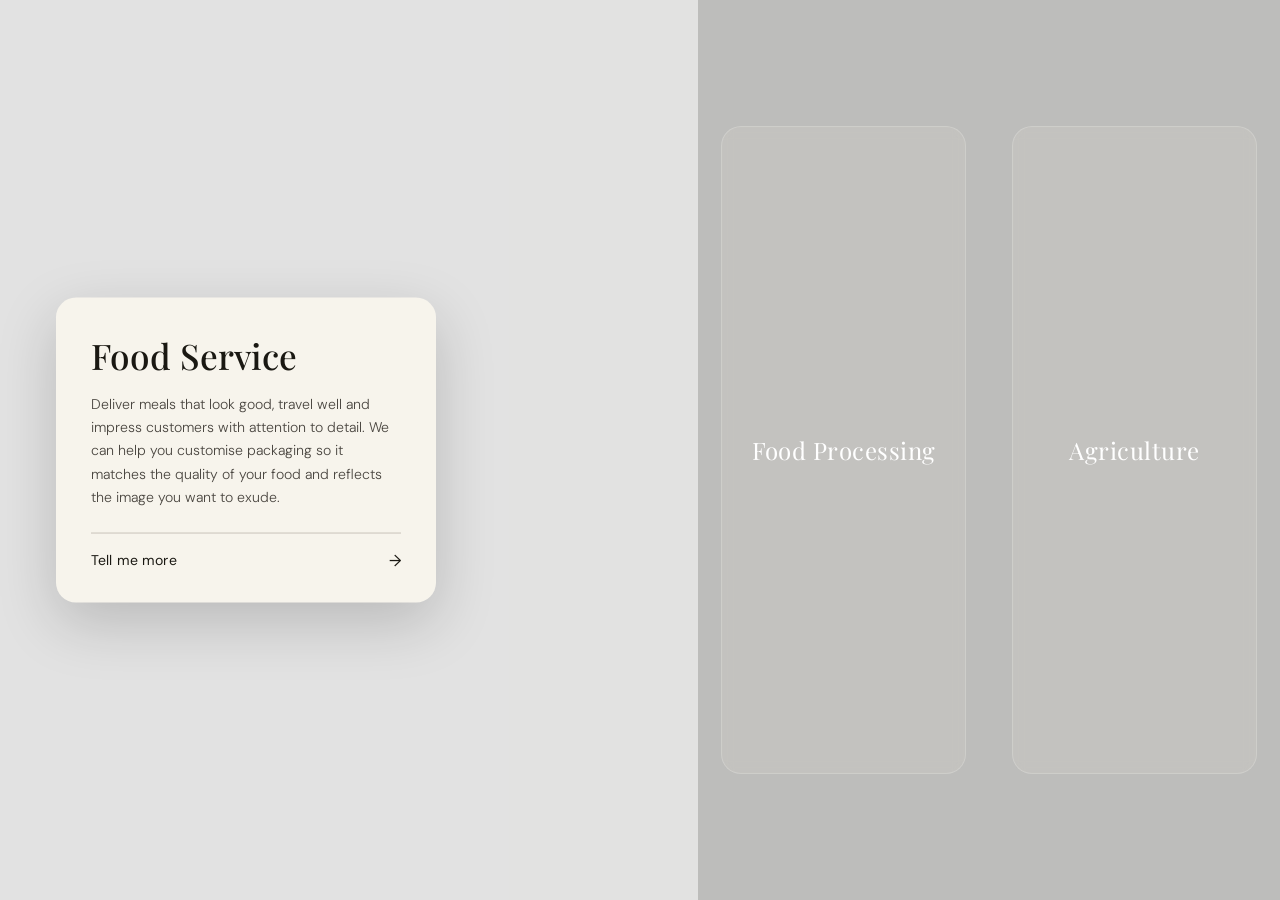
<file: bmbjnj.html>
<!DOCTYPE html>
<html lang="en">
<head>
  <meta charset="UTF-8" />
  <meta name="viewport" content="width=device-width, initial-scale=1.0" />
  <title>Food Industries</title>
  <link href="https://fonts.googleapis.com/css2?family=Playfair+Display:wght@400;500&family=DM+Sans:wght@300;400&display=swap" rel="stylesheet" />
  <style>
    *, *::before, *::after { box-sizing: border-box; margin: 0; padding: 0; }

    body {
      font-family: 'DM Sans', sans-serif;
      height: 100vh;
      overflow: hidden;
    }

    .panels {
      display: flex;
      width: 100%;
      height: 100vh;
      position: relative;
    }

    .panel {
      position: relative;
      flex: 1;
      overflow: hidden;
      cursor: pointer;
      transition: flex 0.7s cubic-bezier(0.77, 0, 0.175, 1);
    }

    .panel.active {
      flex: 2.4;
    }

    .panel__bg {
      position: absolute;
      inset: 0;
      background-size: cover;
      background-position: center;
      transition: transform 0.7s cubic-bezier(0.77, 0, 0.175, 1);
    }

    .panel:hover .panel__bg,
    .panel.active .panel__bg {
      transform: scale(1.04);
    }

    .panel--food-service .panel__bg {
      background-image: url('https://images.unsplash.com/photo-1546069901-ba9599a7e63c?w=1400&auto=format&fit=crop');
    }
    .panel--food-processing .panel__bg {
      background-image: url('https://images.unsplash.com/photo-1606787366850-de6330128bfc?w=1400&auto=format&fit=crop');
    }
    .panel--agriculture .panel__bg {
      background-image: url('https://images.unsplash.com/photo-1543286386-713bdd548da4?w=1400&auto=format&fit=crop');
      filter: brightness(0.75);
    }

    .panel__overlay {
      position: absolute;
      inset: 0;
      background: rgba(20, 18, 14, 0.28);
      transition: background 0.5s ease;
    }

    .panel.active .panel__overlay {
      background: rgba(20, 18, 14, 0.12);
    }

    .panel__label {
      position: absolute;
      inset: 0;
      display: flex;
      align-items: center;
      justify-content: center;
      pointer-events: none;
      transition: opacity 0.4s ease;
    }

    .panel.active .panel__label {
      opacity: 0;
    }

    .panel__label span {
      font-family: 'Playfair Display', serif;
      font-size: clamp(1.1rem, 2vw, 1.5rem);
      font-weight: 400;
      color: #fff;
      letter-spacing: 0.02em;
      text-align: center;
      padding: 0 1rem;
    }

    .panel__ghost {
      position: absolute;
      inset: 14% 8%;
      border-radius: 20px;
      background: rgba(220, 215, 205, 0.22);
      backdrop-filter: blur(6px);
      -webkit-backdrop-filter: blur(6px);
      border: 1px solid rgba(255,255,255,0.18);
      transition: opacity 0.4s ease;
    }

    .panel.active .panel__ghost {
      opacity: 0;
      pointer-events: none;
    }

    .panel__card {
      position: absolute;
      top: 50%;
      left: 8%;
      transform: translateY(-46%);
      width: min(380px, 82%);
      background: #f7f4ec;
      border-radius: 20px;
      padding: 2.4rem 2.2rem 2rem;
      display: flex;
      flex-direction: column;
      gap: 1rem;
      opacity: 0;
      pointer-events: none;
      transition: opacity 0.45s ease 0.15s, transform 0.5s cubic-bezier(0.34, 1.56, 0.64, 1) 0.1s;
      box-shadow: 0 20px 60px rgba(0,0,0,0.18);
    }

    .panel.active .panel__card {
      opacity: 1;
      pointer-events: auto;
      transform: translateY(-50%);
    }

    .panel__card-title {
      font-family: 'Playfair Display', serif;
      font-size: clamp(1.6rem, 3vw, 2.2rem);
      font-weight: 500;
      color: #1a1812;
      line-height: 1.15;
    }

    .panel__card-body {
      font-size: 0.88rem;
      line-height: 1.65;
      color: #4a4640;
      font-weight: 300;
    }

    .panel__card-divider {
      width: 100%;
      height: 1px;
      background: #c8c3b8;
      margin-top: 0.5rem;
    }

    .panel__card-link {
      display: flex;
      align-items: center;
      justify-content: space-between;
      text-decoration: none;
      color: #1a1812;
      font-size: 0.88rem;
      font-weight: 400;
      letter-spacing: 0.01em;
      transition: gap 0.25s ease;
      gap: 0;
    }

    .panel__card-link:hover { gap: 0.3rem; }

    .panel__card-link .arrow {
      font-size: 1rem;
      transition: transform 0.25s ease;
    }

    .panel__card-link:hover .arrow {
      transform: translateX(4px);
    }
  </style>
</head>
<body>

<section class="panels">

  <div class="panel panel--food-service active" onclick="setActive(this)">
    <div class="panel__bg"></div>
    <div class="panel__overlay"></div>
    <div class="panel__ghost"></div>
    <div class="panel__label"><span>Food Service</span></div>
    <div class="panel__card">
      <h2 class="panel__card-title">Food Service</h2>
      <p class="panel__card-body">Deliver meals that look good, travel well and impress customers with attention to detail. We can help you customise packaging so it matches the quality of your food and reflects the image you want to exude.</p>
      <div class="panel__card-divider"></div>
      <a href="#" class="panel__card-link">Tell me more <span class="arrow">→</span></a>
    </div>
  </div>

  <div class="panel panel--food-processing" onclick="setActive(this)">
    <div class="panel__bg"></div>
    <div class="panel__overlay"></div>
    <div class="panel__ghost"></div>
    <div class="panel__label"><span>Food Processing</span></div>
    <div class="panel__card">
      <h2 class="panel__card-title">Food Processing</h2>
      <p class="panel__card-body">From production line to shelf, we design packaging that protects your product and keeps it fresh. Our solutions are built for efficiency, compliance and the rigours of high-volume food processing environments.</p>
      <div class="panel__card-divider"></div>
      <a href="#" class="panel__card-link">Tell me more <span class="arrow">→</span></a>
    </div>
  </div>

  <div class="panel panel--agriculture" onclick="setActive(this)">
    <div class="panel__bg"></div>
    <div class="panel__overlay"></div>
    <div class="panel__ghost"></div>
    <div class="panel__label"><span>Agriculture</span></div>
    <div class="panel__card">
      <h2 class="panel__card-title">Agriculture</h2>
      <p class="panel__card-body">Partner with a team that understands the needs and pressures of agriculture. Whether it's produce bags, bulk packaging or retail-ready formats, we bring practical solutions that work in the field and on the shelf.</p>
      <div class="panel__card-divider"></div>
      <a href="#" class="panel__card-link">Tell me more <span class="arrow">→</span></a>
    </div>
  </div>

</section>

<script>
  function setActive(el) {
    document.querySelectorAll('.panel').forEach(p => p.classList.remove('active'));
    el.classList.add('active');
  }
</script>
</body>
</html>
</file>
